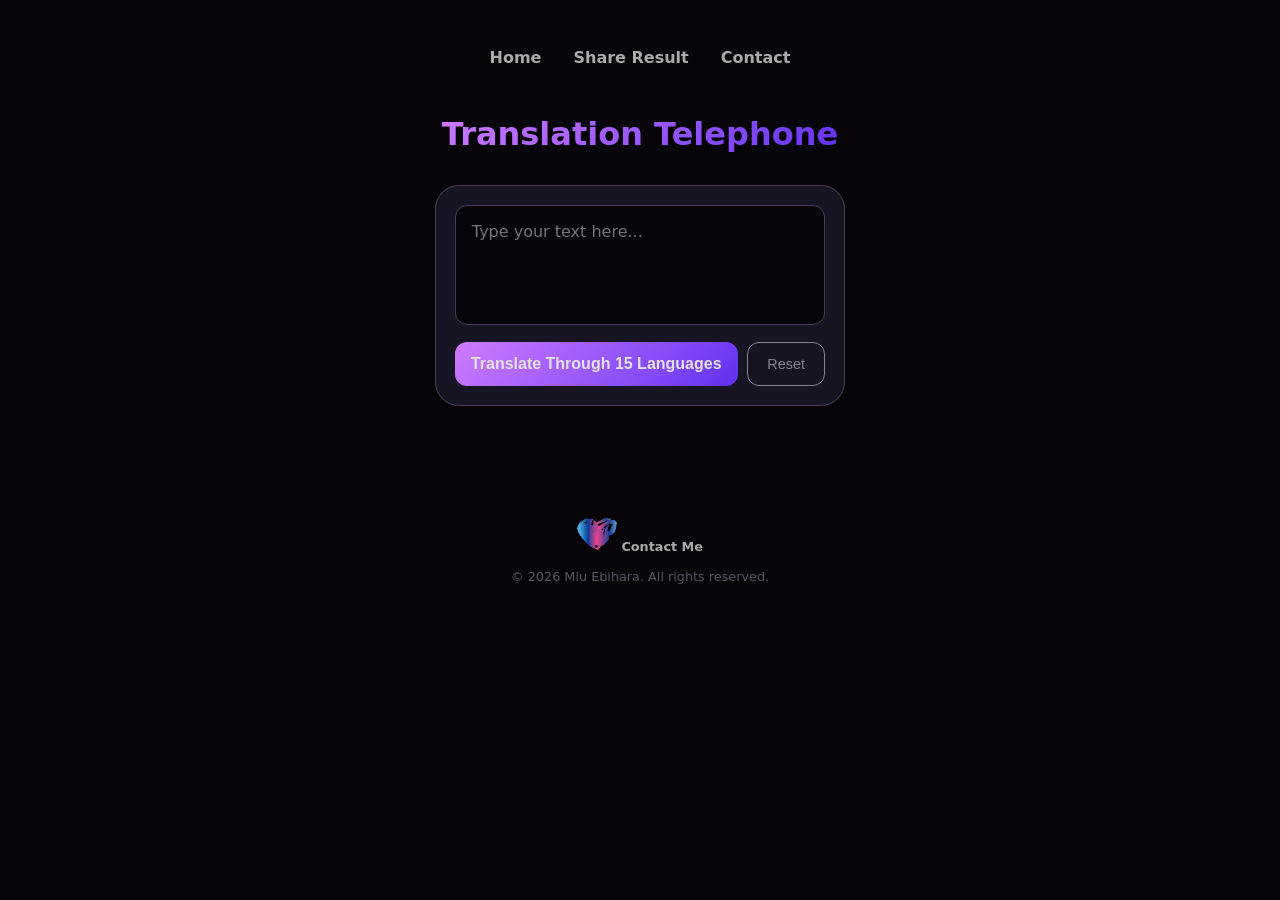
<file: index.html>
<!DOCTYPE html>
<html lang="en">
<head>
    <meta charset="UTF-8">
    <!-- Font Awesome CDN for icons -->
    <link rel="stylesheet" href="https://cdnjs.cloudflare.com/ajax/libs/font-awesome/6.5.0/css/all.min.css"> 
    <meta name="viewport" content="width=device-width, initial-scale=1.0">
    <title>Translation Telephone</title>
    <link rel="stylesheet" href="style.css">
</head>

<body>
    <header>
    <nav>
        <a href="index.html">Home</a>
        <a href="share.html">Share Result</a>
        <a href="contact.html">Contact</a>
    </nav>
    </header>

    <main>
        <h1>Translation Telephone</h1>
        

        <!-- Input Area -->
        <div class = "input-card">
            <textarea id = "input-text" placeholder="Type your text here..."></textarea>
            
            <div class = "btn-row">
                <button id = "go"> Translate Through 15 Languages </button>
                <button id = "reset"> Reset</button>
            </div>
        </div>

        <!-- Translation Area -->
        <div id = "translation-area"></div>

        <!-- Result Box -->
        <div id = "result-box">
            <p id = "original-text"></p>
            <p id = "final-text"></p>
            <button id = "share-btn"> Share Your Result</button>
        </div>

        <p id = "translation-status"></p>

    </main>

    <footer>
        <a href="contact.html">
            <img src="Miupan_Logo.png" alt="Miupan Logo" width = "40px">
            Contact Me
        </a>
        <span>© 2026 Miu Ebihara. All rights reserved.</span>
    </footer>
      <script src="script.js"></script>
</body>
</html>
</file>
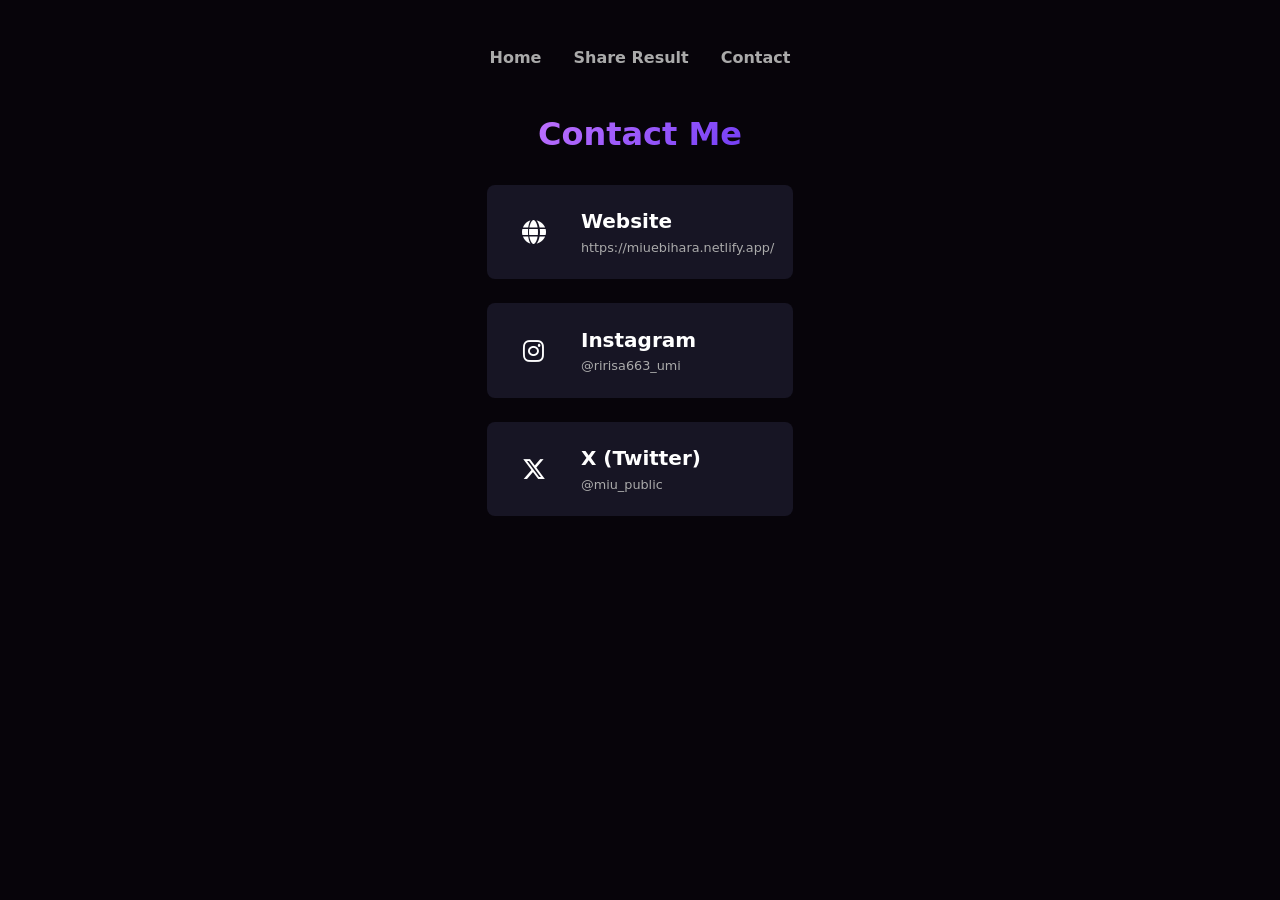
<file: contact.html>
<DOCTYPE html>
<html lang="en">
<head>
    <link rel="stylesheet" href="style.css">
    <!-- Font Awesome CDN for icons -->
    <link rel="stylesheet" href="https://cdnjs.cloudflare.com/ajax/libs/font-awesome/6.5.0/css/all.min.css"> 
    
    <meta charset="UTF-8">
    <meta name="viewport" content="width=device-width, initial-scale=1.0">
    <title>Contact - Translation Telephone</title>
</head>

<body>
    <header>
        <nav>
            <a href="index.html">Home</a></li>
            <a href="share.html">Share Result</a></li>
            <a href="contact.html">Contact</a></li>
        </nav>
    </header>

    <main>
        <h1>Contact Me</h1>

        <div class ="links">

            <a href="https://miuebihara.netlify.app/" class="link-item">
            <div class = "link-icon"><i class="fa-solid fa-globe"></i></div>
            <div class = "link-text">
                <p class = "link-name">Website</p>
                <p class = "link-sub">https://miuebihara.netlify.app/</p>
            </div>
            </a>

            <a href="https://www.instagram.com/ririsa663_umi/" class="link-item">
            <div class = "link-icon"><i class="fa-brands fa-instagram"></i></div>
            <div class = "link-text">
                <p class = "link-name">Instagram</p>
                <p class = "link-sub">@ririsa663_umi</p>
            </div>
            </a>

            <a href="https://x.com/miu_public" class="link-item">
            <div class = "link-icon"><i class="fa-brands fa-x-twitter"></i></div>
            <div class = "link-text">
                <p class = "link-name">X (Twitter)</p>
                <p class = "link-sub">@miu_public</p>
            </div>
            </a> 
            
    </main>
</body>
</html>
</file>
<file: style.css>
* {
    margin: 0;
    padding: 0;
    box-sizing: border-box;
}

body {
    background: #07040A;
    color: #fff;
    font-family: 'Segoe UI', system-ui, sans-serif;
    min-height: 100vh;
    display: flex;
    flex-direction: column;
    align-items: center;
    padding: 3rem 1rem;
}

nav {
    width: 100%;
    display: flex;
    justify-content: center;
    gap: 2rem;
    margin-bottom: 3rem;
}

nav a {
    color: #aaa;
    text-decoration: none;
    font-weight: 600;
    transition: color 0.2s;
}

nav a:hover {
    color: #fff;
}

h1 {
    font-size: 2rem;
    font-weight: 800;
    margin-bottom: 2rem;
    background: linear-gradient(135deg, #CE7BFF, #844AF8 70%, #5F2FEF);
    background-clip: text;
    -webkit-background-clip: text;
    -webkit-text-fill-color: transparent;
    text-align: center;
}

/*index.html */

.input-card {
    width: 100%;
    max-width: 600px;
    background: #171524;
    border: 1px solid #493C56;
    border-radius: 24px;
    padding: 1.2rem;
    margin-bottom: 1.0rem;
}

textarea {
    width: 100%;
    min-height: 120px;
    background: #07040A;
    border: 1px solid #493C56;
    border-radius: 12px;
    color: #E2E1E4;
    font-size: 1rem;
    font-family: inherit;
    padding: 1rem;
    resize: none;
    outline: none;
}

.btn-row {
    display: flex;
    gap: 0.6rem;
    margin-top: 0.8rem;
}

#go {
    flex: 1;
    padding: 0.8rem 1rem;
    border: none;
    border-radius: 12px;
    background: linear-gradient(135deg, #CE7BFF, #844AF8 70%, #5F2FEF);
    color: #E2E1E4;
    font-size: 1rem;
    font-weight: 700;
    cursor: pointer;
}

#reset {
    padding: 0.8rem 1.2rem;
    border: 1px solid #87818D;
    border-radius: 12px;
    background: transparent;
    color: #87818D;
    font-size: 0.9rem;
    cursor: pointer;
}

#reset:hover {
    background: #a855f7;
    color: #171524;
}

#result-box {
    width: 100%;
    max-width: 600px;
    background: #171524;
    border: 1px solid #493C56;
    border-radius: 24px;
    margin-top: 1.5rem;
    padding: 1.2rem;

    /* Initially hide the result box until we have results to show */
    display: none;

}

#share-btn {
    width: 100%;
    border: none;
    border-radius: 12px;
    background: linear-gradient(135deg, #CE7BFF, #844AF8 70%, #5F2FEF);
    color: #E2E1E4;
    font-size: 1rem;
    font-weight: 700;
    margin-top: 1.2rem;
    padding: 0.8rem;
    cursor: pointer;
}

#translation-status {

    margin-top: 1rem;
    font-size: 0.8rem;
    color: #87818D;
    text-align: center;
}

footer {
    width: 100%;
    font-size: 0.8rem;
    color: #5B5562;
    display: flex;
    flex-direction: column;
    align-items: center;
    margin-top: 4rem;
    padding: 1rem 2rem;
    text-align: center;
}

footer a {
    color: #aaa;
    text-decoration: none;
    font-weight: 600;
    margin: 1rem;
    transition: color 0.2s;
}

/* contact.html */
.links {
    display: flex;
    flex-direction: column;
    gap: 1.5rem;
    width: 100%;
    max-width: 400px;
}

.link-item {
    display: flex;
    align-items: center;
    gap: 1.2rem;
    padding: 1.2rem;
    background: #171524;
    border-radius: 8px;
    text-decoration: none;
    color: inherit;
    transition: opacity 0.2s;
}

/* Add a hover effect to the link items */
.link-item:hover {
    opacity: 0.8;
}

.link-icon {
    width: 56px;
    height: 56px;
    display: flex;
    align-items: center;
    justify-content: center;
    font-size: 1.5rem;
    color: #fff;

    /* Prevent the icon from shrinking when the container is too small */
    flex-shrink: 0;
}

.link-name {
    color: #fff;
    font-weight: 600;
    font-size: 1.25rem;

}
.link-sub {
    color: #aaa;
    font-size: 0.8rem;
    margin-top: 0.4rem;
}

/* share.html */
#card {
    width: 100%;
    max-width: 600px;
    background: radial-gradient(circle at bottom right, rgba(206, 123, 255, 0.3), #171524 60%);
    border: 1px solid #493C56;
    border-radius: 20px;
    padding: 2rem;

}

.section-label {
    font-size: 0.75rem;
    font-weight: 700;
    text-transform: uppercase;
    letter-spacing: 0.1rem;
    color: #87818D;
    margin-bottom: 0.5rem;
}

.result-label {
    color: #CE7BFF;
}

.original-text{
    font-size: 0.95rem;
    font-style: italic;
    margin-bottom: 1.6rem;
    color: #87818D;
}

.result-text {
    font-size: 1.5rem;
    font-weight: 800;
    margin-bottom: 1.6rem;
    color: #E2E1E4;
}


/* line divider */
.divider {
    height: 1px;
    background: #4C4850;
    margin-bottom: 1.5rem;
}

.card-footer {
    display: flex;
    justify-content: space-between;
    align-items: center;
    width: 100%;
    gap:  3rem;
}

.card-footer-text {
    font-size: 0.75rem;
    font-weight: 700;
    background: linear-gradient(135deg, #CE7BFF, #844AF8 70%, #5F2FEF);
    background-clip: text;
    -webkit-background-clip: text;
    -webkit-text-fill-color: transparent;
}

.footer-url {
    font-size: 0.65rem;
    color: #5B5562;

}

#dl-btn {
    width: 100%;
    max-width: 600px;
    padding: 1rem;
    margin-top: 1.2rem;
    border: none;
    border-radius: 12px;
    background: linear-gradient(135deg, #CE7BFF, #844AF8 70%, #5F2FEF);
    color: #E2E1E4;
    font-size: 1rem;
    font-weight: 700;
    cursor: pointer;
}

#status {

    margin-top: 1rem;
    font-size: 0.8rem;
    color: #87818D;
    text-align: center;
}




/* Responsive adjustments for smaller screens */
@media (max-width: 480px) {
  h1 { font-size: 1.6rem; }
  .link-icon { width: 48px; height: 48px; font-size: 1.2rem; }
}
</file>
